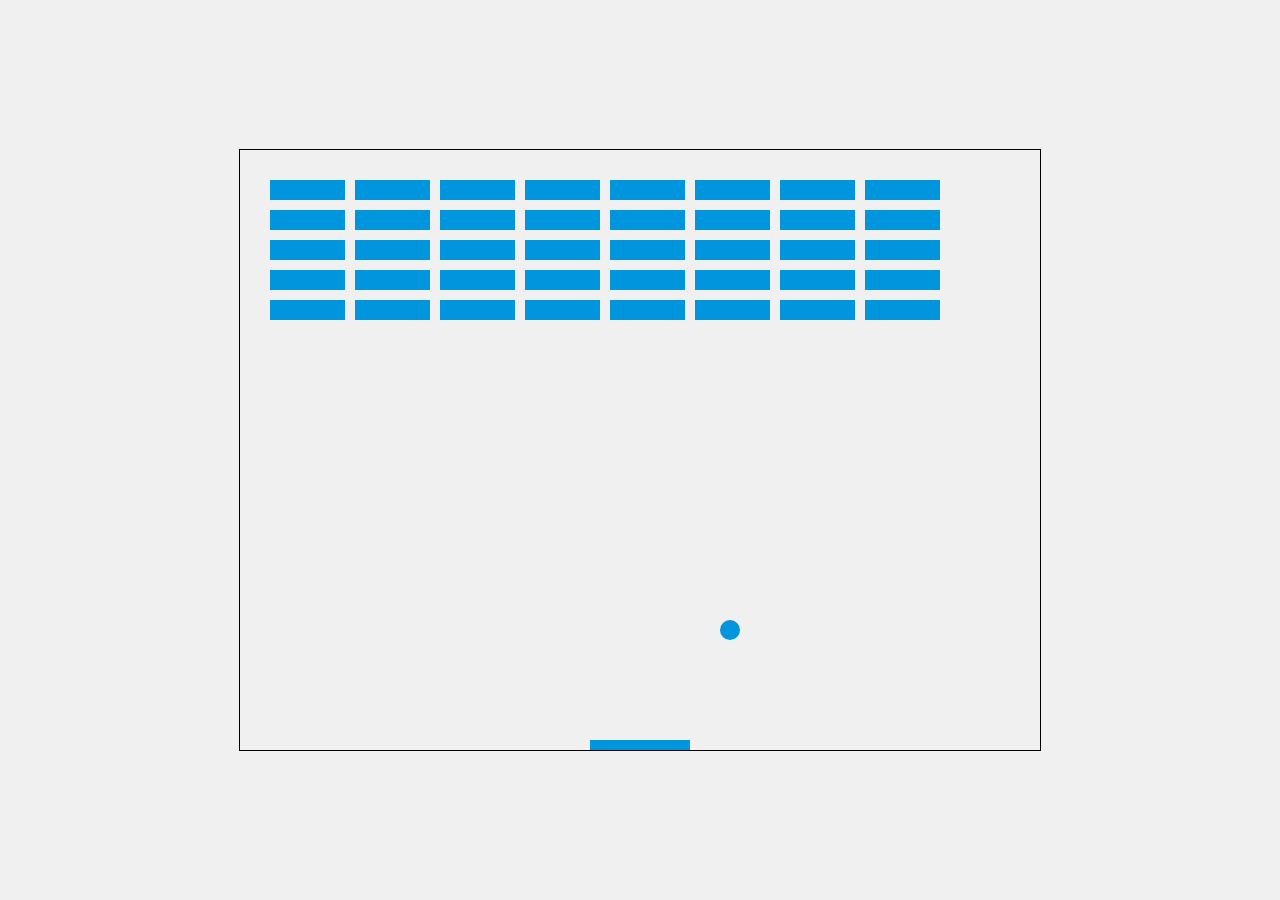
<file: games/cm.html>
<!DOCTYPE html>
<html lang="en">
<head>
    <meta charset="UTF-8">
    <meta name="viewport" content="width=device-width, initial-scale=1.0">
    <title>Brick Breaker</title>
    <style>
        body {
            margin: 0;
            display: flex;
            align-items: center;
            justify-content: center;
            height: 100vh;
            overflow: hidden;
            background-color: #f0f0f0;
        }

        canvas {
            border: 1px solid #000;
        }
    </style>
</head>
<body>
    <canvas id="brickBreakerCanvas" width="800" height="600"></canvas>

    <script>
        const canvas = document.getElementById('brickBreakerCanvas');
        const ctx = canvas.getContext('2d');

        const paddleWidth = 100;
        const paddleHeight = 10;
        const ballRadius = 10;

        let paddleX = (canvas.width - paddleWidth) / 2;

        const brickRowCount = 5;
        const brickColumnCount = 8;
        const brickWidth = 75;
        const brickHeight = 20;
        const brickPadding = 10;
        const brickOffsetTop = 30;
        const brickOffsetLeft = 30;

        let bricks = [];
        for (let c = 0; c < brickColumnCount; c++) {
            bricks[c] = [];
            for (let r = 0; r < brickRowCount; r++) {
                bricks[c][r] = { x: 0, y: 0, status: 1 };
            }
        }

        let ballX = canvas.width / 2;
        let ballY = canvas.height - 30;
        let ballSpeedX = 2;
        let ballSpeedY = -2;

        function drawPaddle() {
            ctx.beginPath();
            ctx.rect(paddleX, canvas.height - paddleHeight, paddleWidth, paddleHeight);
            ctx.fillStyle = '#0095DD';
            ctx.fill();
            ctx.closePath();
        }

        function drawBall() {
            ctx.beginPath();
            ctx.arc(ballX, ballY, ballRadius, 0, Math.PI * 2);
            ctx.fillStyle = '#0095DD';
            ctx.fill();
            ctx.closePath();
        }

        function drawBricks() {
            for (let c = 0; c < brickColumnCount; c++) {
                for (let r = 0; r < brickRowCount; r++) {
                    if (bricks[c][r].status === 1) {
                        const brickX = c * (brickWidth + brickPadding) + brickOffsetLeft;
                        const brickY = r * (brickHeight + brickPadding) + brickOffsetTop;
                        bricks[c][r].x = brickX;
                        bricks[c][r].y = brickY;
                        ctx.beginPath();
                        ctx.rect(brickX, brickY, brickWidth, brickHeight);
                        ctx.fillStyle = '#0095DD';
                        ctx.fill();
                        ctx.closePath();
                    }
                }
            }
        }

        function draw() {
            ctx.clearRect(0, 0, canvas.width, canvas.height);
            drawBricks();
            drawBall();
            drawPaddle();

            // Ball movement
            ballX += ballSpeedX;
            ballY += ballSpeedY;

            // Ball collision with walls
            if (ballX + ballRadius > canvas.width || ballX - ballRadius < 0) {
                ballSpeedX = -ballSpeedX;
            }
            if (ballY - ballRadius < 0) {
                ballSpeedY = -ballSpeedY;
            }

            // Ball collision with paddle
            if (
                ballY + ballRadius > canvas.height - paddleHeight &&
                ballX > paddleX &&
                ballX < paddleX + paddleWidth
            ) {
                ballSpeedY = -ballSpeedY;
            }

            // Ball collision with bricks
            for (let c = 0; c < brickColumnCount; c++) {
                for (let r = 0; r < brickRowCount; r++) {
                    const b = bricks[c][r];
                    if (b.status === 1) {
                        if (
                            ballX > b.x &&
                            ballX < b.x + brickWidth &&
                            ballY > b.y &&
                            ballY < b.y + brickHeight
                        ) {
                            ballSpeedY = -ballSpeedY;
                            b.status = 0; // Mark the brick as broken
                        }
                    }
                }
            }

            // Paddle movement
            if (paddleX < 0) {
                paddleX = 0;
            }
            if (paddleX > canvas.width - paddleWidth) {
                paddleX = canvas.width - paddleWidth;
            }

            // Game over
            if (ballY + ballRadius > canvas.height) {
                document.location.reload();
            }

            requestAnimationFrame(draw);
        }

        function touchMoveHandler(e) {
    const touch = e.touches[0];
    const relativeX = touch.clientX - canvas.offsetLeft;

    if (relativeX > 0 && relativeX < canvas.width) {
        paddleX = relativeX - paddleWidth / 2;
    }

    e.preventDefault(); // Prevent default touch behavior (scrolling, zooming)
}

canvas.addEventListener('touchmove', touchMoveHandler, false);


        document.addEventListener('touchmove', touchMoveHandler, false);

        draw(); // Start the game loop
    </script>
</body>
</html>
</file>
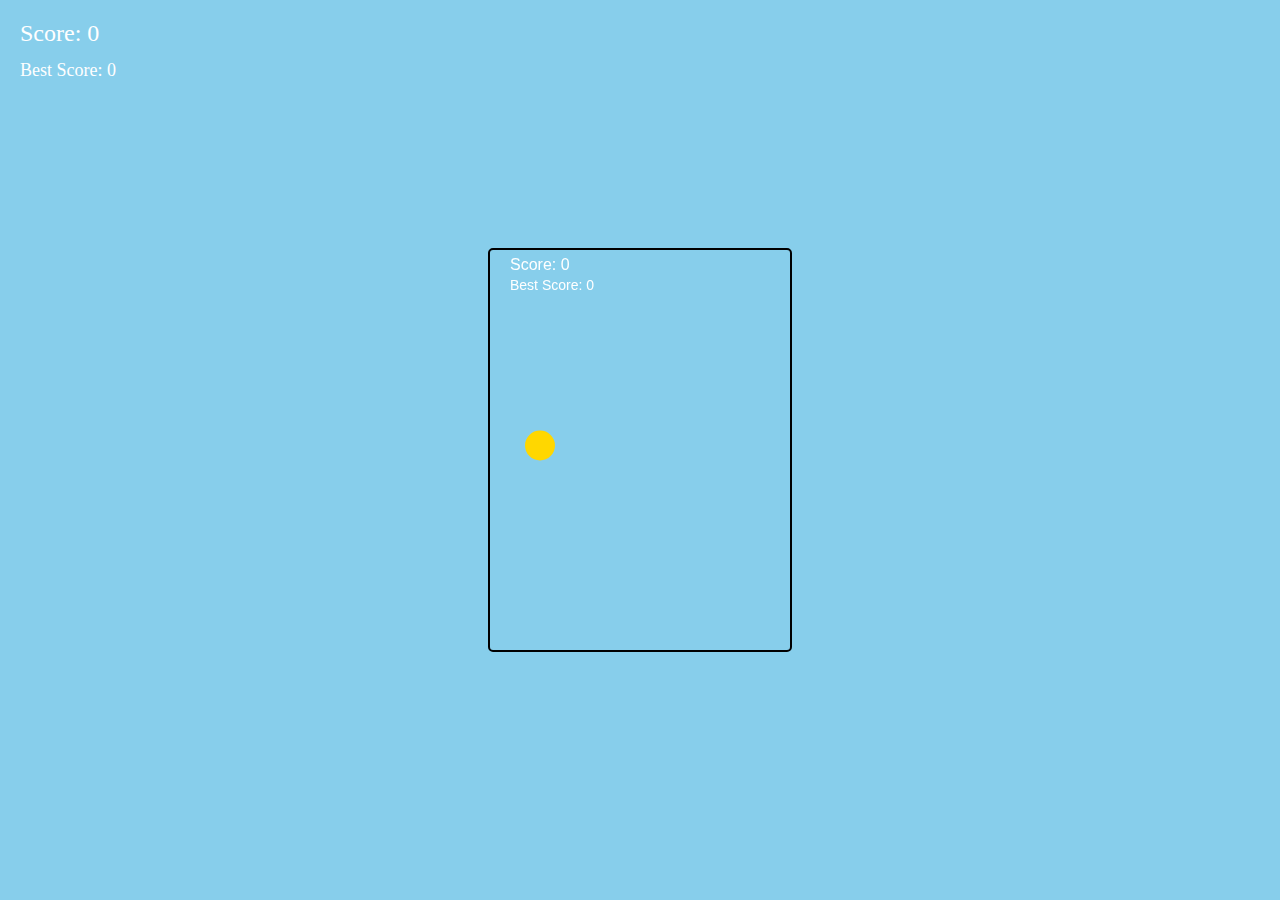
<file: games/flappyBird.html>
<!DOCTYPE html>
<html lang="en">
<head>
    <meta charset="UTF-8">
    <meta name="viewport" content="width=device-width, initial-scale=1.0">
    <title>Flappy Bird Game</title>
    <style>
        body {
            margin: 0;
            padding: 0;
            overflow: hidden;
            background-color: #87CEEB;
            display: flex;
            align-items: center;
            justify-content: center;
            height: 100vh;
        }

        canvas {
            display: block;
            margin: auto;
            border: 2px solid #000;
            border-radius: 5px;
        }

        #score {
            position: absolute;
            top: 20px;
            left: 20px;
            font-size: 24px;
            color: #fff;
        }

        #bestScore {
            position: absolute;
            top: 60px;
            left: 20px;
            font-size: 18px;
            color: #fff;
        }

        #startButton {
            position: absolute;
            top: 50%;
            left: 50%;
            transform: translate(-50%, -50%);
            font-size: 24px;
            padding: 10px 20px;
            cursor: pointer;
            background-color: #4CAF50;
            color: white;
            border: none;
            border-radius: 5px;
        }
    </style>
</head>
<body>

<canvas id="flappyBirdCanvas" width="300" height="400"></canvas>
<div id="score">Score: 0</div>
<div id="bestScore">Best Score: 0</div>
<button id="startButton" onclick="startGame()">Start</button>

<script>
    const canvas = document.getElementById("flappyBirdCanvas");
    const ctx = canvas.getContext("2d");

    let bird = { x: 50, y: canvas.height / 2 - 15, radius: 15, velocity: 0, gravity: 0.5 };
    let pipes = [];
    let score = 0;
    let bestScore = 0;
    let gameInterval;

    function drawBird() {
        ctx.beginPath();
        ctx.arc(bird.x, bird.y, bird.radius, 0, Math.PI * 2);
        ctx.fillStyle = "#FFD700";
        ctx.fill();
        ctx.closePath();
    }

    function drawPipe(pipe) {
        ctx.beginPath();
        ctx.rect(pipe.x, pipe.y, pipe.width, pipe.height);
        ctx.fillStyle = "#008000";
        ctx.fill();
        ctx.closePath();
    }

    function draw() {
        ctx.clearRect(0, 0, canvas.width, canvas.height);

        
        drawBird();

       
        for (let i = 0; i < pipes.length; i++) {
            drawPipe(pipes[i]);
        }

        ctx.font = "16px Arial";
        ctx.fillStyle = "#fff";
        ctx.fillText("Score: " + score, 20, 20);

        
        ctx.font = "14px Arial";
        ctx.fillText("Best Score: " + bestScore, 20, 40);

     
        bird.velocity += bird.gravity;
        bird.y += bird.velocity;

       
        if (Math.random() < 0.02) {
            pipes.push({ x: canvas.width, y: Math.random() * (canvas.height - 100) + 50, width: 50, height: Math.random() * 150 + 50 });
        }

        for (let i = pipes.length - 1; i >= 0; i--) {
            pipes[i].x -= 5;

            
            if (
                bird.x < pipes[i].x + pipes[i].width &&
                bird.x + bird.radius > pipes[i].x &&
                bird.y < pipes[i].y + pipes[i].height &&
                bird.y + bird.radius > pipes[i].y
            ) {
                endGame();
            }

            
            if (pipes[i].x + pipes[i].width < 0) {
                pipes.splice(i, 1);
                score++;
            }
        }

        
        if (bird.y + bird.radius > canvas.height || bird.y - bird.radius < 0) {
            endGame();
        }

        requestAnimationFrame(draw);
    }

    function jump() {
        bird.velocity = -10;
    }

    function startGame() {
        document.getElementById("startButton").style.display = "none";
        bird = { x: 50, y: canvas.height / 2 - 15, radius: 15, velocity: 0, gravity: 0.5 };
        pipes = [];
        score = 0;

        
        document.removeEventListener("touchstart", jump);

        document.addEventListener("touchstart", jump);

        gameInterval = setInterval(draw, 20);
    }

    function endGame() {
        clearInterval(gameInterval);
        document.getElementById("startButton").style.display = "block";
        alert("Game Over! Your score: " + score);

        
        bestScore = Math.max(bestScore, score);
        document.getElementById("bestScore").textContent = "Best Score: " + bestScore;

        
        startGame();
    }

    
    startGame();
</script>

</body>
</html>
</file>
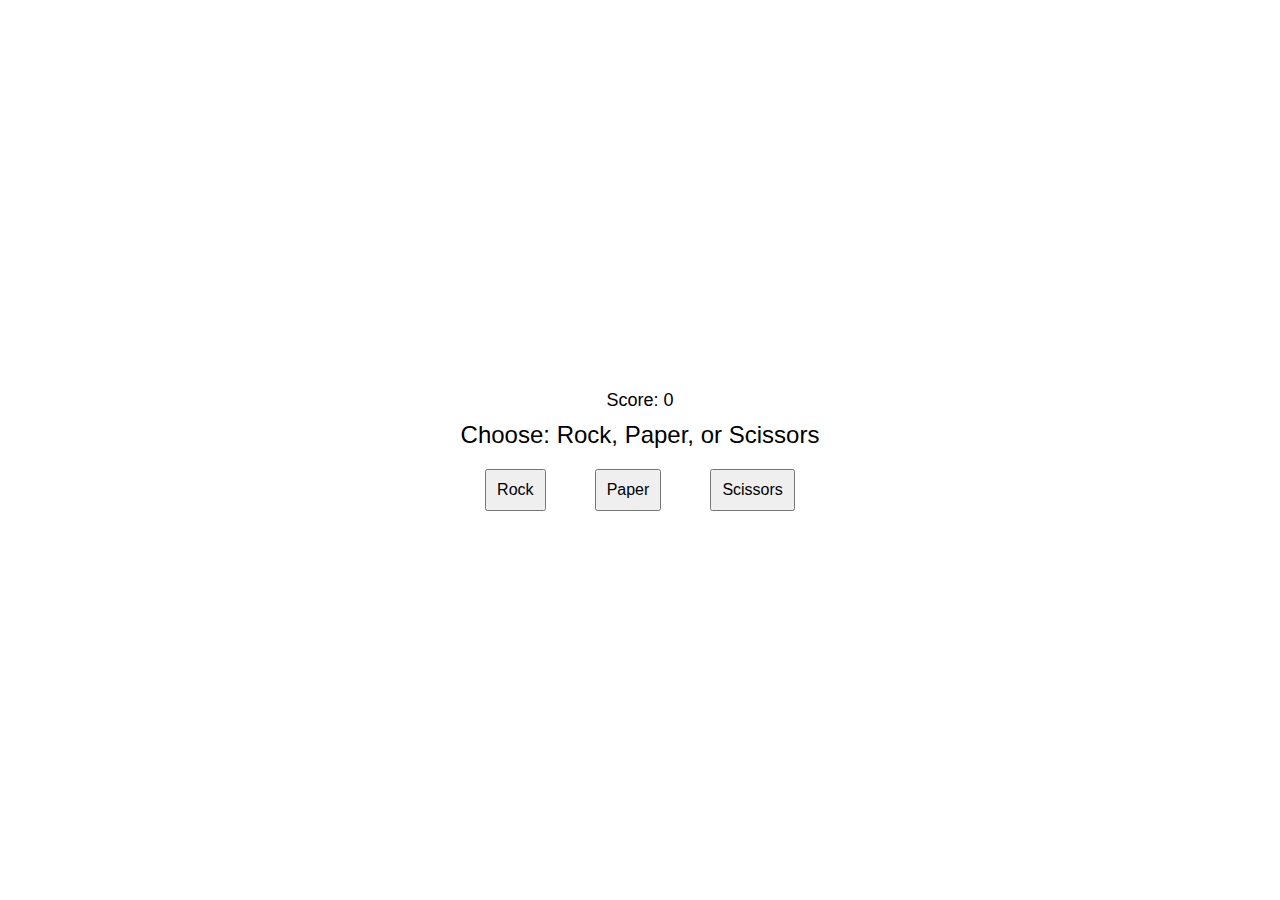
<file: games/rps.html>
<!DOCTYPE html>
<html lang="en">
<head>
    <meta charset="UTF-8">
    <meta name="viewport" content="width=device-width, initial-scale=1.0">
    <title>Rock, Paper, Scissors</title>
    <style>
        body {
            display: flex;
            align-items: center;
            justify-content: center;
            height: 100vh;
            margin: 0;
            font-family: Arial, sans-serif;
        }

        #game-container {
            text-align: center;
        }

        #result {
            font-size: 24px;
            margin-bottom: 20px;
        }

        #score {
            font-size: 18px;
            margin-bottom: 10px;
        }

        #choices {
            display: flex;
            justify-content: space-around;
            margin-top: 20px;
        }

        .choice-button {
            padding: 10px;
            font-size: 16px;
            cursor: pointer;
        }
    </style>
</head>
<body>
    <div id="game-container">
        <div id="score">Score: 0</div>
        <div id="result">Choose: Rock, Paper, or Scissors</div>
        <div id="choices">
            <button class="choice-button" onclick="playerChoice('rock')">Rock</button>
            <button class="choice-button" onclick="playerChoice('paper')">Paper</button>
            <button class="choice-button" onclick="playerChoice('scissors')">Scissors</button>
        </div>
    </div>

    <script>
        let score = 0;

        function playerChoice(choice) {
            const choices = ['rock', 'paper', 'scissors'];
            const computerChoice = choices[Math.floor(Math.random() * choices.length)];

            const result = determineWinner(choice, computerChoice);
            updateScore(result);
            displayResult(choice, computerChoice, result);
        }

        function determineWinner(player, computer) {
            if (player === computer) {
                return 'It\'s a tie!';
            } else if (
                (player === 'rock' && computer === 'scissors') ||
                (player === 'paper' && computer === 'rock') ||
                (player === 'scissors' && computer === 'paper')
            ) {
                return 'You win!';
            } else {
                return 'You lose!';
            }
        }

        function updateScore(result) {
            if (result === 'You win!') {
                score++;
            } else if (result === 'You lose!') {
                score--;
            }
            const scoreElement = document.getElementById('score');
            scoreElement.textContent = `Score: ${score}`;
        }

        function displayResult(player, computer, result) {
            const resultElement = document.getElementById('result');
            resultElement.innerHTML = `You chose ${player}. Computer chose ${computer}. Result: ${result}`;
        }
    </script>
</body>
</html>
</file>
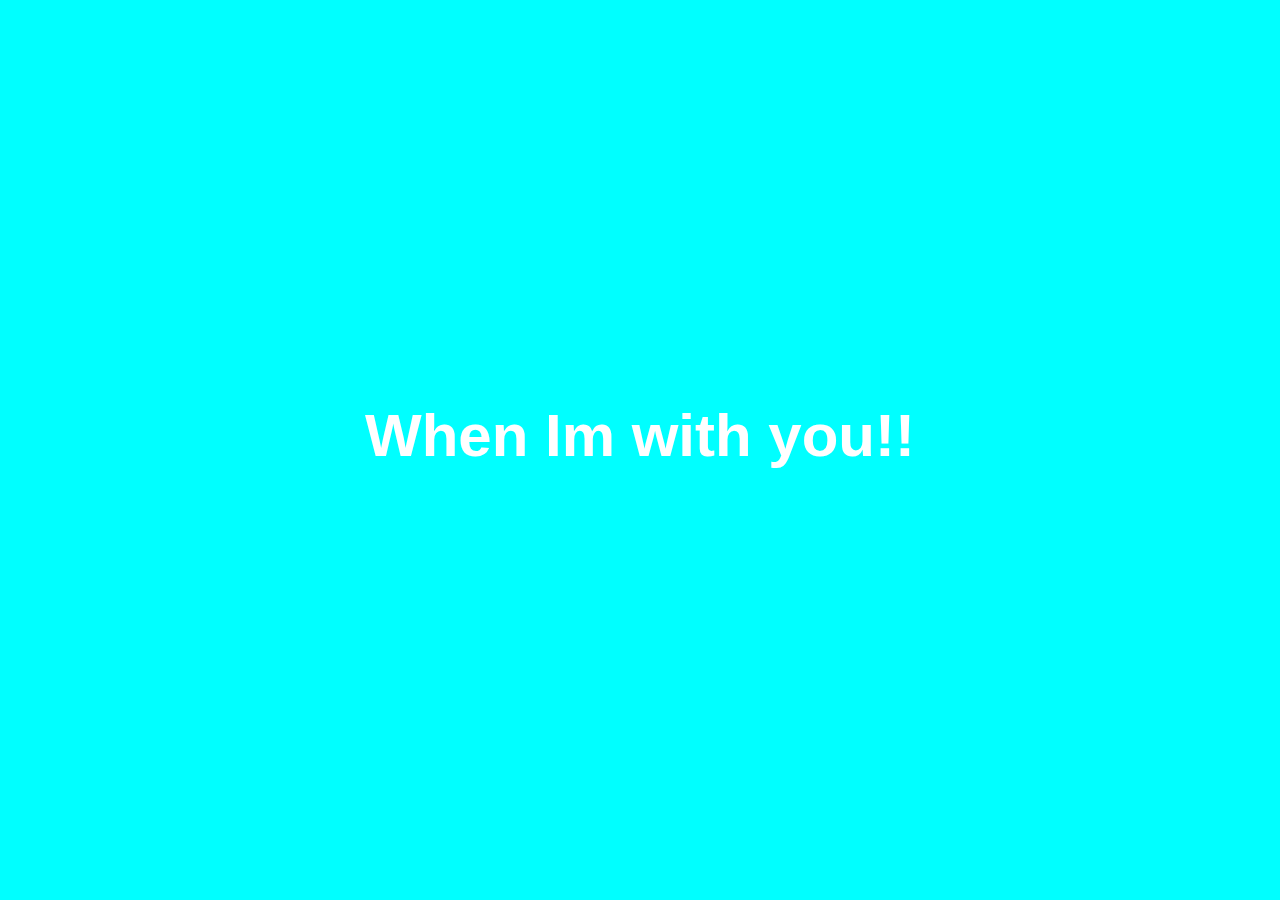
<file: Lyrics/lyrics.html>
<!DOCTYPE html>
<html lang="en">
<head>
    <meta charset="UTF-8">
    <meta name="viewport" content="width=device-width, initial-scale=1.0">
    <link rel="stylesheet" href="lyrics.css">
    <title>my crush</title>
</head>
<body>
    
    <div class="text" style="top: -50px;">
        <h1 id="lyrics"></h1>
    </div>
    
    
    <script src="lyrics.js" defer></script>
</body>
</html>
</file>
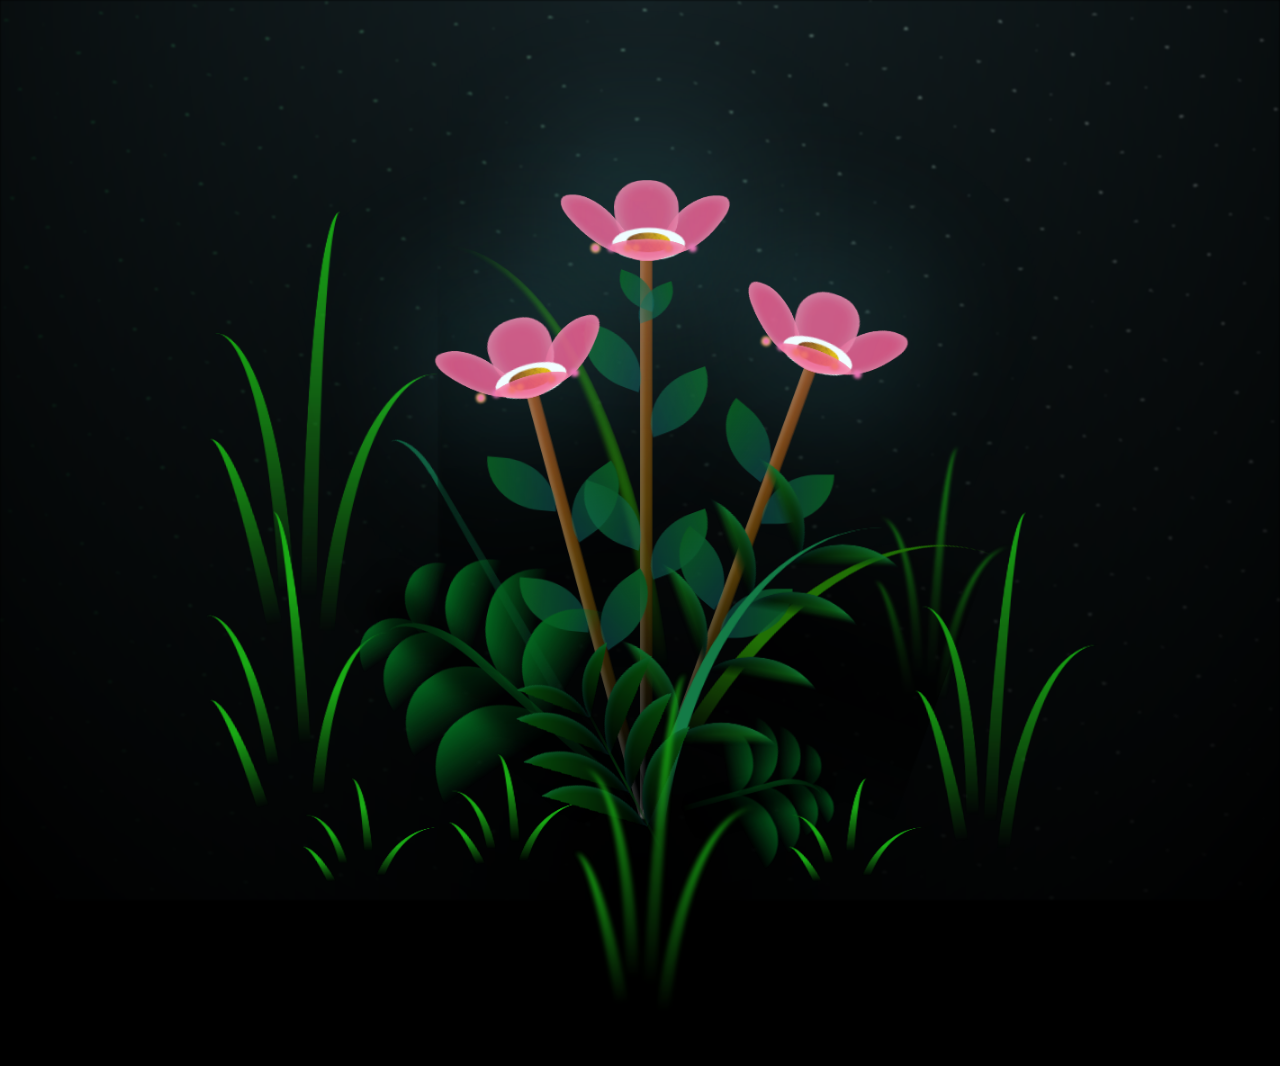
<file: testing/testing.html>
<!DOCTYPE html>
<html lang="en">
<head>
    <meta charset="UTF-8">
    <meta http-equiv="X-UA-Compatible" content="IE=edge">
    <meta name="viewport" content="width=device-width, initial-scale=1.0">
    <link rel="stylesheet" href="testing.css">
    <link rel="icon" href="img/flowers.png" type="image/x-icon">
    <title>flowers</title>
</head>
<body class="container">
    <div class="night"></div>
    <div class="flowers">
      <div class="flower flower--1">
        <div class="flower__leafs flower__leafs--1">
          <div class="flower__leaf flower__leaf--1"></div>
          <div class="flower__leaf flower__leaf--2"></div>
          <div class="flower__leaf flower__leaf--3"></div>
          <div class="flower__leaf flower__leaf--4"></div>
          <div class="flower__white-circle"></div>
  
          <div class="flower__light flower__light--1"></div>
          <div class="flower__light flower__light--2"></div>
          <div class="flower__light flower__light--3"></div>
          <div class="flower__light flower__light--4"></div>
          <div class="flower__light flower__light--5"></div>
          <div class="flower__light flower__light--6"></div>
          <div class="flower__light flower__light--7"></div>
          <div class="flower__light flower__light--8"></div>
  
        </div>
        <div class="flower__line">
          <div class="flower__line__leaf flower__line__leaf--1"></div>
          <div class="flower__line__leaf flower__line__leaf--2"></div>
          <div class="flower__line__leaf flower__line__leaf--3"></div>
          <div class="flower__line__leaf flower__line__leaf--4"></div>
          <div class="flower__line__leaf flower__line__leaf--5"></div>
          <div class="flower__line__leaf flower__line__leaf--6"></div>
        </div>
      </div>
  
      <div class="flower flower--2">
        <div class="flower__leafs flower__leafs--2">
          <div class="flower__leaf flower__leaf--1"></div>
          <div class="flower__leaf flower__leaf--2"></div>
          <div class="flower__leaf flower__leaf--3"></div>
          <div class="flower__leaf flower__leaf--4"></div>
          <div class="flower__white-circle"></div>
  
          <div class="flower__light flower__light--1"></div>
          <div class="flower__light flower__light--2"></div>
          <div class="flower__light flower__light--3"></div>
          <div class="flower__light flower__light--4"></div>
          <div class="flower__light flower__light--5"></div>
          <div class="flower__light flower__light--6"></div>
          <div class="flower__light flower__light--7"></div>
          <div class="flower__light flower__light--8"></div>
  
        </div>
        <div class="flower__line">
          <div class="flower__line__leaf flower__line__leaf--1"></div>
          <div class="flower__line__leaf flower__line__leaf--2"></div>
          <div class="flower__line__leaf flower__line__leaf--3"></div>
          <div class="flower__line__leaf flower__line__leaf--4"></div>
        </div>
      </div>
  
      <div class="flower flower--3">
        <div class="flower__leafs flower__leafs--3">
          <div class="flower__leaf flower__leaf--1"></div>
          <div class="flower__leaf flower__leaf--2"></div>
          <div class="flower__leaf flower__leaf--3"></div>
          <div class="flower__leaf flower__leaf--4"></div>
          <div class="flower__white-circle"></div>
  
          <div class="flower__light flower__light--1"></div>
          <div class="flower__light flower__light--2"></div>
          <div class="flower__light flower__light--3"></div>
          <div class="flower__light flower__light--4"></div>
          <div class="flower__light flower__light--5"></div>
          <div class="flower__light flower__light--6"></div>
          <div class="flower__light flower__light--7"></div>
          <div class="flower__light flower__light--8"></div>
  
        </div>
        <div class="flower__line">
          <div class="flower__line__leaf flower__line__leaf--1"></div>
          <div class="flower__line__leaf flower__line__leaf--2"></div>
          <div class="flower__line__leaf flower__line__leaf--3"></div>
          <div class="flower__line__leaf flower__line__leaf--4"></div>
        </div>
      </div>
  
      <div class="grow-ans" style="--d:1.2s">
        <div class="flower__g-long">
          <div class="flower__g-long__top"></div>
          <div class="flower__g-long__bottom"></div>
        </div>
      </div>
  
      <div class="growing-grass">
        <div class="flower__grass flower__grass--1">
          <div class="flower__grass--top"></div>
          <div class="flower__grass--bottom"></div>
          <div class="flower__grass__leaf flower__grass__leaf--1"></div>
          <div class="flower__grass__leaf flower__grass__leaf--2"></div>
          <div class="flower__grass__leaf flower__grass__leaf--3"></div>
          <div class="flower__grass__leaf flower__grass__leaf--4"></div>
          <div class="flower__grass__leaf flower__grass__leaf--5"></div>
          <div class="flower__grass__leaf flower__grass__leaf--6"></div>
          <div class="flower__grass__leaf flower__grass__leaf--7"></div>
          <div class="flower__grass__leaf flower__grass__leaf--8"></div>
          <div class="flower__grass__overlay"></div>
        </div>
      </div>
  
      <div class="growing-grass">
        <div class="flower__grass flower__grass--2">
          <div class="flower__grass--top"></div>
          <div class="flower__grass--bottom"></div>
          <div class="flower__grass__leaf flower__grass__leaf--1"></div>
          <div class="flower__grass__leaf flower__grass__leaf--2"></div>
          <div class="flower__grass__leaf flower__grass__leaf--3"></div>
          <div class="flower__grass__leaf flower__grass__leaf--4"></div>
          <div class="flower__grass__leaf flower__grass__leaf--5"></div>
          <div class="flower__grass__leaf flower__grass__leaf--6"></div>
          <div class="flower__grass__leaf flower__grass__leaf--7"></div>
          <div class="flower__grass__leaf flower__grass__leaf--8"></div>
          <div class="flower__grass__overlay"></div>
        </div>
      </div>
  
      <div class="grow-ans" style="--d:2.4s">
        <div class="flower__g-right flower__g-right--1">
          <div class="leaf"></div>
        </div>
      </div>
  
      <div class="grow-ans" style="--d:2.8s">
        <div class="flower__g-right flower__g-right--2">
          <div class="leaf"></div>
        </div>
      </div>
  
      <div class="grow-ans" style="--d:2.8s">
        <div class="flower__g-front">
          <div class="flower__g-front__leaf-wrapper flower__g-front__leaf-wrapper--1">
            <div class="flower__g-front__leaf"></div>
          </div>
          <div class="flower__g-front__leaf-wrapper flower__g-front__leaf-wrapper--2">
            <div class="flower__g-front__leaf"></div>
          </div>
          <div class="flower__g-front__leaf-wrapper flower__g-front__leaf-wrapper--3">
            <div class="flower__g-front__leaf"></div>
          </div>
          <div class="flower__g-front__leaf-wrapper flower__g-front__leaf-wrapper--4">
            <div class="flower__g-front__leaf"></div>
          </div>
          <div class="flower__g-front__leaf-wrapper flower__g-front__leaf-wrapper--5">
            <div class="flower__g-front__leaf"></div>
          </div>
          <div class="flower__g-front__leaf-wrapper flower__g-front__leaf-wrapper--6">
            <div class="flower__g-front__leaf"></div>
          </div>
          <div class="flower__g-front__leaf-wrapper flower__g-front__leaf-wrapper--7">
            <div class="flower__g-front__leaf"></div>
          </div>
          <div class="flower__g-front__leaf-wrapper flower__g-front__leaf-wrapper--8">
            <div class="flower__g-front__leaf"></div>
          </div>
          <div class="flower__g-front__line"></div>
        </div>
      </div>
  
      <div class="grow-ans" style="--d:3.2s">
        <div class="flower__g-fr">
          <div class="leaf"></div>
          <div class="flower__g-fr__leaf flower__g-fr__leaf--1"></div>
          <div class="flower__g-fr__leaf flower__g-fr__leaf--2"></div>
          <div class="flower__g-fr__leaf flower__g-fr__leaf--3"></div>
          <div class="flower__g-fr__leaf flower__g-fr__leaf--4"></div>
          <div class="flower__g-fr__leaf flower__g-fr__leaf--5"></div>
          <div class="flower__g-fr__leaf flower__g-fr__leaf--6"></div>
          <div class="flower__g-fr__leaf flower__g-fr__leaf--7"></div>
          <div class="flower__g-fr__leaf flower__g-fr__leaf--8"></div>
        </div>
      </div>
  
      <div class="long-g long-g--0">
        <div class="grow-ans" style="--d:3s">
          <div class="leaf leaf--0"></div>
        </div>
        <div class="grow-ans" style="--d:2.2s">
          <div class="leaf leaf--1"></div>
        </div>
        <div class="grow-ans" style="--d:3.4s">
          <div class="leaf leaf--2"></div>
        </div>
        <div class="grow-ans" style="--d:3.6s">
          <div class="leaf leaf--3"></div>
        </div>
      </div>
  
      <div class="long-g long-g--1">
        <div class="grow-ans" style="--d:3.6s">
          <div class="leaf leaf--0"></div>
        </div>
        <div class="grow-ans" style="--d:3.8s">
          <div class="leaf leaf--1"></div>
        </div>
        <div class="grow-ans" style="--d:4s">
          <div class="leaf leaf--2"></div>
        </div>
        <div class="grow-ans" style="--d:4.2s">
          <div class="leaf leaf--3"></div>
        </div>
      </div>
  
      <div class="long-g long-g--2">
        <div class="grow-ans" style="--d:4s">
          <div class="leaf leaf--0"></div>
        </div>
        <div class="grow-ans" style="--d:4.2s">
          <div class="leaf leaf--1"></div>
        </div>
        <div class="grow-ans" style="--d:4.4s">
          <div class="leaf leaf--2"></div>
        </div>
        <div class="grow-ans" style="--d:4.6s">
          <div class="leaf leaf--3"></div>
        </div>
      </div>
  
      <div class="long-g long-g--3">
        <div class="grow-ans" style="--d:4s">
          <div class="leaf leaf--0"></div>
        </div>
        <div class="grow-ans" style="--d:4.2s">
          <div class="leaf leaf--1"></div>
        </div>
        <div class="grow-ans" style="--d:3s">
          <div class="leaf leaf--2"></div>
        </div>
        <div class="grow-ans" style="--d:3.6s">
          <div class="leaf leaf--3"></div>
        </div>
      </div>
  
      <div class="long-g long-g--4">
        <div class="grow-ans" style="--d:4s">
          <div class="leaf leaf--0"></div>
        </div>
        <div class="grow-ans" style="--d:4.2s">
          <div class="leaf leaf--1"></div>
        </div>
        <div class="grow-ans" style="--d:3s">
          <div class="leaf leaf--2"></div>
        </div>
        <div class="grow-ans" style="--d:3.6s">
          <div class="leaf leaf--3"></div>
        </div>
      </div>
  
      <div class="long-g long-g--5">
        <div class="grow-ans" style="--d:4s">
          <div class="leaf leaf--0"></div>
        </div>
        <div class="grow-ans" style="--d:4.2s">
          <div class="leaf leaf--1"></div>
        </div>
        <div class="grow-ans" style="--d:3s">
          <div class="leaf leaf--2"></div>
        </div>
        <div class="grow-ans" style="--d:3.6s">
          <div class="leaf leaf--3"></div>
        </div>
      </div>
  
      <div class="long-g long-g--6">
        <div class="grow-ans" style="--d:4.2s">
          <div class="leaf leaf--0"></div>
        </div>
        <div class="grow-ans" style="--d:4.4s">
          <div class="leaf leaf--1"></div>
        </div>
        <div class="grow-ans" style="--d:4.6s">
          <div class="leaf leaf--2"></div>
        </div>
        <div class="grow-ans" style="--d:4.8s">
          <div class="leaf leaf--3"></div>
        </div>
      </div>
  
      <div class="long-g long-g--7">
        <div class="grow-ans" style="--d:3s">
          <div class="leaf leaf--0"></div>
        </div>
        <div class="grow-ans" style="--d:3.2s">
          <div class="leaf leaf--1"></div>
        </div>
        <div class="grow-ans" style="--d:3.5s">
          <div class="leaf leaf--2"></div>
        </div>
        <div class="grow-ans" style="--d:3.6s">
          <div class="leaf leaf--3"></div>
        </div>
      </div>
    </div>
    
    <script src="testing.js"></script>
  </body>
</html>
</file>
<file: Lyrics/lyrics.css>
@import url('https://fonts.googleapis.com/css2?family=Righteous');

body {
    background-color: aqua;
    background-size: cover;
    margin: 0;
    padding: 0;
    height: 100vh;
    overflow: hidden;
    display: flex; 
    justify-content: center; 
    align-items: center; 
    position: relative;
    font-family: 'Poppins', sans-serif;
}

.text h1 {
    margin: -10%;
    font-size: clamp(40px, 60vw, 60px);
    text-align: center;
    padding: 10px 20px;
    font-weight: bold;
    color: white;
    
}
</file>
<file: testing/testing.css>
*,
*::after,
*::before {
  padding: 0;
  margin: 0;
  box-sizing: border-box;
}

:root {
  --dark-color: #000;
}

body {
  display: flex;
  align-items: flex-end;
  justify-content: center;
  min-height: 100vh;
  background-color: var(--dark-color);
  overflow: hidden;
  perspective: 1000px;
}

.night {
  position: fixed;
  left: 50%;
  top: 0;
  transform: translateX(-50%);
  width: 100%;
  height: 100%;
  filter: blur(0.1vmin);
  background-image: radial-gradient(ellipse at top, transparent 0%, var(--dark-color)), radial-gradient(ellipse at bottom, var(--dark-color), rgba(145, 233, 255, 0.2)), repeating-linear-gradient(220deg, rgb(0, 0, 0) 0px, rgb(0, 0, 0) 19px, transparent 19px, transparent 22px), repeating-linear-gradient(189deg, rgb(0, 0, 0) 0px, rgb(0, 0, 0) 19px, transparent 19px, transparent 22px), repeating-linear-gradient(148deg, rgb(0, 0, 0) 0px, rgb(0, 0, 0) 19px, transparent 19px, transparent 22px), linear-gradient(90deg, rgb(7, 107, 42), rgb(240, 240, 240));
}

.flowers {
  position: relative;
  transform: scale(0.9);
}

.flower {
  position: absolute;
  bottom: 10vmin;
  transform-origin: bottom center;
  z-index: 10;
  --fl-speed: 0.3s;
}
.flower--1 {
  -webkit-animation: moving-flower-1 4s linear infinite;
          animation: moving-flower-1 4s linear infinite;
}
.flower--1 .flower__line {
  height: 70vmin;
  -webkit-animation-delay: 0.3s;
          animation-delay: 0.3s;
}
.flower--1 .flower__line__leaf--1 {
  -webkit-animation: blooming-leaf-right var(--fl-speed) 1.6s backwards;
          animation: blooming-leaf-right var(--fl-speed) 1.6s backwards;
}
.flower--1 .flower__line__leaf--2 {
  -webkit-animation: blooming-leaf-right var(--fl-speed) 1.4s backwards;
          animation: blooming-leaf-right var(--fl-speed) 1.4s backwards;
}
.flower--1 .flower__line__leaf--3 {
  -webkit-animation: blooming-leaf-left var(--fl-speed) 1.2s backwards;
          animation: blooming-leaf-left var(--fl-speed) 1.2s backwards;
}
.flower--1 .flower__line__leaf--4 {
  -webkit-animation: blooming-leaf-left var(--fl-speed) 1s backwards;
          animation: blooming-leaf-left var(--fl-speed) 1s backwards;
}
.flower--1 .flower__line__leaf--5 {
  -webkit-animation: blooming-leaf-right var(--fl-speed) 1.8s backwards;
          animation: blooming-leaf-right var(--fl-speed) 1.8s backwards;
}
.flower--1 .flower__line__leaf--6 {
  -webkit-animation: blooming-leaf-left var(--fl-speed) 2s backwards;
          animation: blooming-leaf-left var(--fl-speed) 2s backwards;
}
.flower--2 {
  left: 50%;
  transform: rotate(20deg);
  -webkit-animation: moving-flower-2 4s linear infinite;
          animation: moving-flower-2 4s linear infinite;
}
.flower--2 .flower__line {
  height: 60vmin;
  -webkit-animation-delay: 0.6s;
          animation-delay: 0.6s;
}
.flower--2 .flower__line__leaf--1 {
  -webkit-animation: blooming-leaf-right var(--fl-speed) 1.9s backwards;
          animation: blooming-leaf-right var(--fl-speed) 1.9s backwards;
}
.flower--2 .flower__line__leaf--2 {
  -webkit-animation: blooming-leaf-right var(--fl-speed) 1.7s backwards;
          animation: blooming-leaf-right var(--fl-speed) 1.7s backwards;
}
.flower--2 .flower__line__leaf--3 {
  -webkit-animation: blooming-leaf-left var(--fl-speed) 1.5s backwards;
          animation: blooming-leaf-left var(--fl-speed) 1.5s backwards;
}
.flower--2 .flower__line__leaf--4 {
  -webkit-animation: blooming-leaf-left var(--fl-speed) 1.3s backwards;
          animation: blooming-leaf-left var(--fl-speed) 1.3s backwards;
}
.flower--3 {
  left: 50%;
  transform: rotate(-15deg);
  -webkit-animation: moving-flower-3 4s linear infinite;
          animation: moving-flower-3 4s linear infinite;
}
.flower--3 .flower__line {
  -webkit-animation-delay: 0.9s;
          animation-delay: 0.9s;
}
.flower--3 .flower__line__leaf--1 {
  -webkit-animation: blooming-leaf-right var(--fl-speed) 2.5s backwards;
          animation: blooming-leaf-right var(--fl-speed) 2.5s backwards;
}
.flower--3 .flower__line__leaf--2 {
  -webkit-animation: blooming-leaf-right var(--fl-speed) 2.3s backwards;
          animation: blooming-leaf-right var(--fl-speed) 2.3s backwards;
}
.flower--3 .flower__line__leaf--3 {
  -webkit-animation: blooming-leaf-left var(--fl-speed) 2.1s backwards;
          animation: blooming-leaf-left var(--fl-speed) 2.1s backwards;
}
.flower--3 .flower__line__leaf--4 {
  -webkit-animation: blooming-leaf-left var(--fl-speed) 1.9s backwards;
          animation: blooming-leaf-left var(--fl-speed) 1.9s backwards;
}
.flower__leafs {
  position: relative;
  -webkit-animation: blooming-flower 2s backwards;
          animation: blooming-flower 2s backwards;
}
.flower__leafs--1 {
  -webkit-animation-delay: 1.1s;
          animation-delay: 1.1s;
}
.flower__leafs--2 {
  -webkit-animation-delay: 1.4s;
          animation-delay: 1.4s;
}
.flower__leafs--3 {
  -webkit-animation-delay: 1.7s;
          animation-delay: 1.7s;
}
.flower__leafs::after {
  content: "";
  position: absolute;
  left: 0;
  top: 0;
  transform: translate(-50%, -100%);
  width: 8vmin;
  height: 8vmin;
  background-color: #6bf0ff;
  filter: blur(10vmin);
}
.flower__leaf {
  position: absolute;
  bottom: 0;
  left: 50%;
  width: 8vmin;
  height: 11vmin;
  border-radius: 51% 49% 47% 53%/44% 45% 55% 69%;
  background-color: #f672b0;
  background-image: linear-gradient(to top, #ee5286, #ee5286);
  transform-origin: bottom center;
  opacity: 0.9;
  box-shadow: inset 0 0 2vmin rgba(255, 255, 255, 0.5);
}
.flower__leaf--1 {
  transform: translate(-10%, 1%) rotateY(40deg) rotateX(-50deg);
}
.flower__leaf--2 {
  transform: translate(-50%, -4%) rotateX(40deg);
}
.flower__leaf--3 {
  transform: translate(-90%, 0%) rotateY(45deg) rotateX(50deg);
}
.flower__leaf--4 {
  width: 8vmin;
  height: 8vmin;
  transform-origin: bottom left;
  border-radius: 4vmin 10vmin 4vmin 4vmin;
  transform: translate(0%, 18%) rotateX(70deg) rotate(-43deg);
  background-image: linear-gradient(to top, #ee5286, #ee5286);
  z-index: 1;
  opacity: 0.8;
}
.flower__white-circle {
  position: absolute;
  left: -3.5vmin;
  top: -3vmin;
  width: 9vmin;
  height: 4vmin;
  border-radius: 50%;
  background-color: #fff;
}
.flower__white-circle::after {
  content: "";
  position: absolute;
  left: 50%;
  top: 45%;
  transform: translate(-50%, -50%);
  width: 60%;
  height: 60%;
  border-radius: inherit;
  background-image: repeating-linear-gradient(135deg, rgba(0, 0, 0, 0.03) 0px, rgba(0, 0, 0, 0.03) 1px, transparent 1px, transparent 12px), repeating-linear-gradient(45deg, rgba(0, 0, 0, 0.03) 0px, rgba(0, 0, 0, 0.03) 1px, transparent 1px, transparent 12px), repeating-linear-gradient(67.5deg, rgba(0, 0, 0, 0.03) 0px, rgba(0, 0, 0, 0.03) 1px, transparent 1px, transparent 12px), repeating-linear-gradient(135deg, rgba(0, 0, 0, 0.03) 0px, rgba(0, 0, 0, 0.03) 1px, transparent 1px, transparent 12px), repeating-linear-gradient(45deg, rgba(0, 0, 0, 0.03) 0px, rgba(0, 0, 0, 0.03) 1px, transparent 1px, transparent 12px), repeating-linear-gradient(112.5deg, rgba(0, 0, 0, 0.03) 0px, rgba(0, 0, 0, 0.03) 1px, transparent 1px, transparent 12px), repeating-linear-gradient(112.5deg, rgba(0, 0, 0, 0.03) 0px, rgba(0, 0, 0, 0.03) 1px, transparent 1px, transparent 12px), repeating-linear-gradient(45deg, rgba(0, 0, 0, 0.03) 0px, rgba(0, 0, 0, 0.03) 1px, transparent 1px, transparent 12px), repeating-linear-gradient(22.5deg, rgba(0, 0, 0, 0.03) 0px, rgba(0, 0, 0, 0.03) 1px, transparent 1px, transparent 12px), repeating-linear-gradient(45deg, rgba(0, 0, 0, 0.03) 0px, rgba(0, 0, 0, 0.03) 1px, transparent 1px, transparent 12px), repeating-linear-gradient(22.5deg, rgba(0, 0, 0, 0.03) 0px, rgba(0, 0, 0, 0.03) 1px, transparent 1px, transparent 12px), repeating-linear-gradient(135deg, rgba(0, 0, 0, 0.03) 0px, rgba(0, 0, 0, 0.03) 1px, transparent 1px, transparent 12px), repeating-linear-gradient(157.5deg, rgba(0, 0, 0, 0.03) 0px, rgba(0, 0, 0, 0.03) 1px, transparent 1px, transparent 12px), repeating-linear-gradient(67.5deg, rgba(0, 0, 0, 0.03) 0px, rgba(0, 0, 0, 0.03) 1px, transparent 1px, transparent 12px), repeating-linear-gradient(67.5deg, rgba(0, 0, 0, 0.03) 0px, rgba(0, 0, 0, 0.03) 1px, transparent 1px, transparent 12px), linear-gradient(90deg, rgb(127, 47, 21), rgb(255, 206, 0));
}
.flower__line {
  height: 55vmin;
  width: 1.5vmin;
  background-image: linear-gradient(to left, rgba(0, 0, 0, 0.2), transparent, rgba(255, 255, 255, 0.2)), linear-gradient(to top, transparent 10%, #583e08, #944415);
  box-shadow: inset 0 0 2px rgba(0, 0, 0, 0.5);
  -webkit-animation: grow-flower-tree 4s backwards;
          animation: grow-flower-tree 4s backwards;
}
.flower__line__leaf {
  --w: 7vmin;
  --h: calc(var(--w) + 2vmin);
  position: absolute;
  top: 20%;
  left: 90%;
  width: var(--w);
  height: var(--h);
  border-top-right-radius: var(--h);
  border-bottom-left-radius: var(--h);
  background-image: linear-gradient(to top, rgba(20, 117, 122, 0.4), #095721);
}
.flower__line__leaf--1 {
  transform: rotate(70deg) rotateY(30deg);
}
.flower__line__leaf--2 {
  top: 45%;
  transform: rotate(70deg) rotateY(30deg);
}
.flower__line__leaf--3, .flower__line__leaf--4, .flower__line__leaf--6 {
  border-top-right-radius: 0;
  border-bottom-left-radius: 0;
  border-top-left-radius: var(--h);
  border-bottom-right-radius: var(--h);
  left: -460%;
  top: 12%;
  transform: rotate(-70deg) rotateY(30deg);
}
.flower__line__leaf--4 {
  top: 40%;
}
.flower__line__leaf--5 {
  top: 0;
  transform-origin: left;
  transform: rotate(70deg) rotateY(30deg) scale(0.6);
}
.flower__line__leaf--6 {
  top: -2%;
  left: -450%;
  transform-origin: right;
  transform: rotate(-70deg) rotateY(30deg) scale(0.6);
}
.flower__light {
  position: absolute;
  bottom: 0vmin;
  width: 1vmin;
  height: 1vmin;
  background-color: rgb(255, 251, 0);
  border-radius: 50%;
  filter: blur(0.2vmin);
  -webkit-animation: light-ans 4s linear infinite backwards;
          animation: light-ans 4s linear infinite backwards;
}
.flower__light:nth-child(odd) {
  background-color: #f76baf;
}
.flower__light--1 {
  left: -2vmin;
  -webkit-animation-delay: 1s;
          animation-delay: 1s;
}
.flower__light--2 {
  left: 3vmin;
  -webkit-animation-delay: 0.5s;
          animation-delay: 0.5s;
}
.flower__light--3 {
  left: -6vmin;
  -webkit-animation-delay: 0.3s;
          animation-delay: 0.3s;
}
.flower__light--4 {
  left: 6vmin;
  -webkit-animation-delay: 0.9s;
          animation-delay: 0.9s;
}
.flower__light--5 {
  left: -1vmin;
  -webkit-animation-delay: 1.5s;
          animation-delay: 1.5s;
}
.flower__light--6 {
  left: -4vmin;
  -webkit-animation-delay: 3s;
          animation-delay: 3s;
}
.flower__light--7 {
  left: 3vmin;
  -webkit-animation-delay: 2s;
          animation-delay: 2s;
}
.flower__light--8 {
  left: -6vmin;
  -webkit-animation-delay: 3.5s;
          animation-delay: 3.5s;
}
.flower__grass {
  --c: #04661f;
  --line-w: 1.5vmin;
  position: absolute;
  bottom: 12vmin;
  left: -7vmin;
  display: flex;
  flex-direction: column;
  align-items: flex-end;
  z-index: 20;
  transform-origin: bottom center;
  transform: rotate(-48deg) rotateY(40deg);
}
.flower__grass--1 {
  -webkit-animation: moving-grass 2s linear infinite;
          animation: moving-grass 2s linear infinite;
}
.flower__grass--2 {
  left: 2vmin;
  bottom: 10vmin;
  transform: scale(0.5) rotate(75deg) rotateX(10deg) rotateY(-200deg);
  opacity: 0.8;
  z-index: 0;
  -webkit-animation: moving-grass--2 1.5s linear infinite;
          animation: moving-grass--2 1.5s linear infinite;
}
.flower__grass--top {
  width: 7vmin;
  height: 10vmin;
  border-top-right-radius: 100%;
  border-right: var(--line-w) solid var(--c);
  transform-origin: bottom center;
  transform: rotate(-2deg);
}
.flower__grass--bottom {
  margin-top: -2px;
  width: var(--line-w);
  height: 25vmin;
  background-image: linear-gradient(to top, transparent, var(--c));
}
.flower__grass__leaf {
  --size: 10vmin;
  position: absolute;
  width: calc(var(--size) * 2.1);
  height: var(--size);
  border-top-left-radius: var(--size);
  border-top-right-radius: var(--size);
  background-image: linear-gradient(to top, transparent, transparent 30%, var(--c));
  z-index: 100;
}
.flower__grass__leaf--1 {
  top: -6%;
  left: 30%;
  --size: 6vmin;
  transform: rotate(-20deg);
  -webkit-animation: growing-grass-ans--1 2s 2.6s backwards;
          animation: growing-grass-ans--1 2s 2.6s backwards;
}
@-webkit-keyframes growing-grass-ans--1 {
  0% {
    transform-origin: bottom left;
    transform: rotate(-20deg) scale(0);
  }
}
@keyframes growing-grass-ans--1 {
  0% {
    transform-origin: bottom left;
    transform: rotate(-20deg) scale(0);
  }
}
.flower__grass__leaf--2 {
  top: -5%;
  left: -110%;
  --size: 6vmin;
  transform: rotate(10deg);
  -webkit-animation: growing-grass-ans--2 2s 2.4s linear backwards;
          animation: growing-grass-ans--2 2s 2.4s linear backwards;
}
@-webkit-keyframes growing-grass-ans--2 {
  0% {
    transform-origin: bottom right;
    transform: rotate(10deg) scale(0);
  }
}
@keyframes growing-grass-ans--2 {
  0% {
    transform-origin: bottom right;
    transform: rotate(10deg) scale(0);
  }
}
.flower__grass__leaf--3 {
  top: 5%;
  left: 60%;
  --size: 8vmin;
  transform: rotate(-18deg) rotateX(-20deg);
  -webkit-animation: growing-grass-ans--3 2s 2.2s linear backwards;
          animation: growing-grass-ans--3 2s 2.2s linear backwards;
}
@-webkit-keyframes growing-grass-ans--3 {
  0% {
    transform-origin: bottom left;
    transform: rotate(-18deg) rotateX(-20deg) scale(0);
  }
}
@keyframes growing-grass-ans--3 {
  0% {
    transform-origin: bottom left;
    transform: rotate(-18deg) rotateX(-20deg) scale(0);
  }
}
.flower__grass__leaf--4 {
  top: 6%;
  left: -135%;
  --size: 8vmin;
  transform: rotate(2deg);
  -webkit-animation: growing-grass-ans--4 2s 2s linear backwards;
          animation: growing-grass-ans--4 2s 2s linear backwards;
}
@-webkit-keyframes growing-grass-ans--4 {
  0% {
    transform-origin: bottom right;
    transform: rotate(2deg) scale(0);
  }
}
@keyframes growing-grass-ans--4 {
  0% {
    transform-origin: bottom right;
    transform: rotate(2deg) scale(0);
  }
}
.flower__grass__leaf--5 {
  top: 20%;
  left: 60%;
  --size: 10vmin;
  transform: rotate(-24deg) rotateX(-20deg);
  -webkit-animation: growing-grass-ans--5 2s 1.8s linear backwards;
          animation: growing-grass-ans--5 2s 1.8s linear backwards;
}
@-webkit-keyframes growing-grass-ans--5 {
  0% {
    transform-origin: bottom left;
    transform: rotate(-24deg) rotateX(-20deg) scale(0);
  }
}
@keyframes growing-grass-ans--5 {
  0% {
    transform-origin: bottom left;
    transform: rotate(-24deg) rotateX(-20deg) scale(0);
  }
}
.flower__grass__leaf--6 {
  top: 22%;
  left: -180%;
  --size: 10vmin;
  transform: rotate(10deg);
  -webkit-animation: growing-grass-ans--6 2s 1.6s linear backwards;
          animation: growing-grass-ans--6 2s 1.6s linear backwards;
}
@-webkit-keyframes growing-grass-ans--6 {
  0% {
    transform-origin: bottom right;
    transform: rotate(10deg) scale(0);
  }
}
@keyframes growing-grass-ans--6 {
  0% {
    transform-origin: bottom right;
    transform: rotate(10deg) scale(0);
  }
}
.flower__grass__leaf--7 {
  top: 39%;
  left: 70%;
  --size: 10vmin;
  transform: rotate(-10deg);
  -webkit-animation: growing-grass-ans--7 2s 1.4s linear backwards;
          animation: growing-grass-ans--7 2s 1.4s linear backwards;
}
@-webkit-keyframes growing-grass-ans--7 {
  0% {
    transform-origin: bottom left;
    transform: rotate(-10deg) scale(0);
  }
}
@keyframes growing-grass-ans--7 {
  0% {
    transform-origin: bottom left;
    transform: rotate(-10deg) scale(0);
  }
}
.flower__grass__leaf--8 {
  top: 40%;
  left: -215%;
  --size: 11vmin;
  transform: rotate(10deg);
  -webkit-animation: growing-grass-ans--8 2s 1.2s linear backwards;
          animation: growing-grass-ans--8 2s 1.2s linear backwards;
}
@-webkit-keyframes growing-grass-ans--8 {
  0% {
    transform-origin: bottom right;
    transform: rotate(10deg) scale(0);
  }
}
@keyframes growing-grass-ans--8 {
  0% {
    transform-origin: bottom right;
    transform: rotate(10deg) scale(0);
  }
}
.flower__grass__overlay {
  position: absolute;
  top: -10%;
  right: 0%;
  width: 100%;
  height: 100%;
  background-color: rgba(0, 0, 0, 0.6);
  filter: blur(1.5vmin);
  z-index: 100;
}
.flower__g-long {
  --w: 2vmin;
  --h: 6vmin;
  --c: #0e5b3c;
  position: absolute;
  bottom: 10vmin;
  left: -3vmin;
  transform-origin: bottom center;
  transform: rotate(-30deg) rotateY(-20deg);
  display: flex;
  flex-direction: column;
  align-items: flex-end;
  -webkit-animation: flower-g-long-ans 3s linear infinite;
          animation: flower-g-long-ans 3s linear infinite;
}
@-webkit-keyframes flower-g-long-ans {
  0%, 100% {
    transform: rotate(-30deg) rotateY(-20deg);
  }
  50% {
    transform: rotate(-32deg) rotateY(-20deg);
  }
}
@keyframes flower-g-long-ans {
  0%, 100% {
    transform: rotate(-30deg) rotateY(-20deg);
  }
  50% {
    transform: rotate(-32deg) rotateY(-20deg);
  }
}
.flower__g-long__top {
  top: calc(var(--h) * -1);
  width: calc(var(--w) + 1vmin);
  height: var(--h);
  border-top-right-radius: 100%;
  border-right: 0.7vmin solid var(--c);
  transform: translate(-0.7vmin, 1vmin);
}
.flower__g-long__bottom {
  width: var(--w);
  height: 50vmin;
  transform-origin: bottom center;
  background-image: linear-gradient(to top, transparent 30%, var(--c));
  box-shadow: inset 0 0 2px rgba(0, 0, 0, 0.5);
  -webkit-clip-path: polygon(35% 0, 65% 1%, 100% 100%, 0% 100%);
          clip-path: polygon(35% 0, 65% 1%, 100% 100%, 0% 100%);
}
.flower__g-right {
  position: absolute;
  bottom: 6vmin;
  left: -2vmin;
  transform-origin: bottom left;
  transform: rotate(20deg);
}
.flower__g-right .leaf {
  width: 30vmin;
  height: 50vmin;
  border-top-left-radius: 100%;
  border-left: 2vmin solid #217005;
  background-image: linear-gradient(to bottom, transparent, var(--dark-color) 60%);
  -webkit-mask-image: linear-gradient(to top, transparent 30%, #24803e 60%);
}
.flower__g-right--1 {
  -webkit-animation: flower-g-right-ans 2.5s linear infinite;
          animation: flower-g-right-ans 2.5s linear infinite;
}
.flower__g-right--2 {
  left: 5vmin;
  transform: rotateY(-180deg);
  -webkit-animation: flower-g-right-ans--2 3s linear infinite;
          animation: flower-g-right-ans--2 3s linear infinite;
}
.flower__g-right--2 .leaf {
  height: 75vmin;
  filter: blur(0.3vmin);
  opacity: 0.8;
}
@-webkit-keyframes flower-g-right-ans {
  0%, 100% {
    transform: rotate(20deg);
  }
  50% {
    transform: rotate(24deg) rotateX(-20deg);
  }
}
@keyframes flower-g-right-ans {
  0%, 100% {
    transform: rotate(20deg);
  }
  50% {
    transform: rotate(24deg) rotateX(-20deg);
  }
}
@-webkit-keyframes flower-g-right-ans--2 {
  0%, 100% {
    transform: rotateY(-180deg) rotate(0deg) rotateX(-20deg);
  }
  50% {
    transform: rotateY(-180deg) rotate(6deg) rotateX(-20deg);
  }
}
@keyframes flower-g-right-ans--2 {
  0%, 100% {
    transform: rotateY(-180deg) rotate(0deg) rotateX(-20deg);
  }
  50% {
    transform: rotateY(-180deg) rotate(6deg) rotateX(-20deg);
  }
}
.flower__g-front {
  position: absolute;
  bottom: 6vmin;
  left: 2.5vmin;
  z-index: 100;
  transform-origin: bottom center;
  transform: rotate(-28deg) rotateY(30deg) scale(1.04);
  -webkit-animation: flower__g-front-ans 2s linear infinite;
          animation: flower__g-front-ans 2s linear infinite;
}
@-webkit-keyframes flower__g-front-ans {
  0%, 100% {
    transform: rotate(-28deg) rotateY(30deg) scale(1.04);
  }
  50% {
    transform: rotate(-35deg) rotateY(40deg) scale(1.04);
  }
}
@keyframes flower__g-front-ans {
  0%, 100% {
    transform: rotate(-28deg) rotateY(30deg) scale(1.04);
  }
  50% {
    transform: rotate(-35deg) rotateY(40deg) scale(1.04);
  }
}
.flower__g-front__line {
  width: 0.3vmin;
  height: 20vmin;
  background-image: linear-gradient(to top, transparent, #042e0b, transparent 100%);
  position: relative;
}
.flower__g-front__leaf-wrapper {
  position: absolute;
  top: 0;
  left: 0;
  transform-origin: bottom left;
  transform: rotate(10deg);
}
.flower__g-front__leaf-wrapper:nth-child(even) {
  left: 0vmin;
  transform: rotateY(-180deg) rotate(5deg);
  -webkit-animation: flower__g-front__leaf-left-ans 1s ease-in backwards;
          animation: flower__g-front__leaf-left-ans 1s ease-in backwards;
}
.flower__g-front__leaf-wrapper:nth-child(odd) {
  -webkit-animation: flower__g-front__leaf-ans 1s ease-in backwards;
          animation: flower__g-front__leaf-ans 1s ease-in backwards;
}
.flower__g-front__leaf-wrapper--1 {
  top: -8vmin;
  transform: scale(0.7);
  -webkit-animation: flower__g-front__leaf-ans 1s 5.5s ease-in backwards !important;
          animation: flower__g-front__leaf-ans 1s 5.5s ease-in backwards !important;
}
.flower__g-front__leaf-wrapper--2 {
  top: -8vmin;
  transform: rotateY(-180deg) scale(0.7) !important;
  -webkit-animation: flower__g-front__leaf-left-ans-2 1s 4.6s ease-in backwards !important;
          animation: flower__g-front__leaf-left-ans-2 1s 4.6s ease-in backwards !important;
}
.flower__g-front__leaf-wrapper--3 {
  top: -3vmin;
  -webkit-animation: flower__g-front__leaf-ans 1s 4.6s ease-in backwards;
          animation: flower__g-front__leaf-ans 1s 4.6s ease-in backwards;
}
.flower__g-front__leaf-wrapper--4 {
  top: -3vmin;
  transform: rotateY(-180deg) scale(0.9) !important;
  -webkit-animation: flower__g-front__leaf-left-ans-2 1s 4.6s ease-in backwards !important;
          animation: flower__g-front__leaf-left-ans-2 1s 4.6s ease-in backwards !important;
}
@-webkit-keyframes flower__g-front__leaf-left-ans-2 {
  0% {
    transform: rotateY(-180deg) scale(0);
  }
}
@keyframes flower__g-front__leaf-left-ans-2 {
  0% {
    transform: rotateY(-180deg) scale(0);
  }
}
.flower__g-front__leaf-wrapper--5, .flower__g-front__leaf-wrapper--6 {
  top: 2vmin;
}
.flower__g-front__leaf-wrapper--7, .flower__g-front__leaf-wrapper--8 {
  top: 6.5vmin;
}
.flower__g-front__leaf-wrapper--2 {
  -webkit-animation-delay: 5.2s !important;
          animation-delay: 5.2s !important;
}
.flower__g-front__leaf-wrapper--3 {
  -webkit-animation-delay: 4.9s !important;
          animation-delay: 4.9s !important;
}
.flower__g-front__leaf-wrapper--5 {
  -webkit-animation-delay: 4.3s !important;
          animation-delay: 4.3s !important;
}
.flower__g-front__leaf-wrapper--6 {
  -webkit-animation-delay: 4.1s !important;
          animation-delay: 4.1s !important;
}
.flower__g-front__leaf-wrapper--7 {
  -webkit-animation-delay: 3.8s !important;
          animation-delay: 3.8s !important;
}
.flower__g-front__leaf-wrapper--8 {
  -webkit-animation-delay: 3.5s !important;
          animation-delay: 3.5s !important;
}
@-webkit-keyframes flower__g-front__leaf-ans {
  0% {
    transform: rotate(10deg) scale(0);
  }
}
@keyframes flower__g-front__leaf-ans {
  0% {
    transform: rotate(10deg) scale(0);
  }
}
@-webkit-keyframes flower__g-front__leaf-left-ans {
  0% {
    transform: rotateY(-180deg) rotate(5deg) scale(0);
  }
}
@keyframes flower__g-front__leaf-left-ans {
  0% {
    transform: rotateY(-180deg) rotate(5deg) scale(0);
  }
}
.flower__g-front__leaf {
  width: 10vmin;
  height: 10vmin;
  border-radius: 100% 0% 0% 100%/100% 100% 0% 0%;
  box-shadow: inset 0 2px 1vmin hsla(184deg, 97%, 58%, 0.2);
  background-image: linear-gradient(to bottom left, transparent, var(--dark-color)), linear-gradient(to bottom right, #064f0a 50%, transparent 50%, transparent);
  -webkit-mask-image: linear-gradient(to bottom right, #097149 50%, transparent 50%, transparent);
  mask-image: linear-gradient(to bottom right, #0e8723 50%, transparent 50%, transparent);
}
.flower__g-fr {
  position: absolute;
  bottom: -4vmin;
  left: vmin;
  transform-origin: bottom left;
  z-index: 10;
  -webkit-animation: flower__g-fr-ans 2s linear infinite;
          animation: flower__g-fr-ans 2s linear infinite;
}
@-webkit-keyframes flower__g-fr-ans {
  0%, 100% {
    transform: rotate(2deg);
  }
  50% {
    transform: rotate(4deg);
  }
}
@keyframes flower__g-fr-ans {
  0%, 100% {
    transform: rotate(2deg);
  }
  50% {
    transform: rotate(4deg);
  }
}
.flower__g-fr .leaf {
  width: 30vmin;
  height: 50vmin;
  border-top-left-radius: 100%;
  border-left: 2vmin solid #147b47;
  -webkit-mask-image: linear-gradient(to top, transparent 25%, #0e4e2a 50%);
  position: relative;
  z-index: 1;
}
.flower__g-fr__leaf {
  position: absolute;
  top: 0;
  left: 0;
  width: 10vmin;
  height: 10vmin;
  border-radius: 100% 0% 0% 100%/100% 100% 0% 0%;
  box-shadow: inset 0 2px 1vmin hsla(184deg, 97%, 58%, 0.2);
  background-image: linear-gradient(to bottom left, transparent, var(--dark-color) 98%), linear-gradient(to bottom right, #106e18 45%, transparent 50%, transparent);
  -webkit-mask-image: linear-gradient(135deg, #175f22 40%, transparent 50%, transparent);
}
.flower__g-fr__leaf--1 {
  left: 20vmin;
  transform: rotate(45deg);
  -webkit-animation: flower__g-fr-leaft-ans-1 0.5s 5.2s linear backwards;
          animation: flower__g-fr-leaft-ans-1 0.5s 5.2s linear backwards;
}
@-webkit-keyframes flower__g-fr-leaft-ans-1 {
  0% {
    transform-origin: left;
    transform: rotate(45deg) scale(0);
  }
}
@keyframes flower__g-fr-leaft-ans-1 {
  0% {
    transform-origin: left;
    transform: rotate(45deg) scale(0);
  }
}
.flower__g-fr__leaf--2 {
  left: 12vmin;
  top: -7vmin;
  transform: rotate(25deg) rotateY(-180deg);
  -webkit-animation: flower__g-fr-leaft-ans-6 0.5s 5s linear backwards;
          animation: flower__g-fr-leaft-ans-6 0.5s 5s linear backwards;
}
.flower__g-fr__leaf--3 {
  left: 15vmin;
  top: 6vmin;
  transform: rotate(55deg);
  -webkit-animation: flower__g-fr-leaft-ans-5 0.5s 4.8s linear backwards;
          animation: flower__g-fr-leaft-ans-5 0.5s 4.8s linear backwards;
}
.flower__g-fr__leaf--4 {
  left: 6vmin;
  top: -2vmin;
  transform: rotate(25deg) rotateY(-180deg);
  -webkit-animation: flower__g-fr-leaft-ans-6 0.5s 4.6s linear backwards;
          animation: flower__g-fr-leaft-ans-6 0.5s 4.6s linear backwards;
}
.flower__g-fr__leaf--5 {
  left: 10vmin;
  top: 14vmin;
  transform: rotate(55deg);
  -webkit-animation: flower__g-fr-leaft-ans-5 0.5s 4.4s linear backwards;
          animation: flower__g-fr-leaft-ans-5 0.5s 4.4s linear backwards;
}
@-webkit-keyframes flower__g-fr-leaft-ans-5 {
  0% {
    transform-origin: left;
    transform: rotate(55deg) scale(0);
  }
}
@keyframes flower__g-fr-leaft-ans-5 {
  0% {
    transform-origin: left;
    transform: rotate(55deg) scale(0);
  }
}
.flower__g-fr__leaf--6 {
  left: 0vmin;
  top: 6vmin;
  transform: rotate(25deg) rotateY(-180deg);
  -webkit-animation: flower__g-fr-leaft-ans-6 0.5s 4.2s linear backwards;
          animation: flower__g-fr-leaft-ans-6 0.5s 4.2s linear backwards;
}
@-webkit-keyframes flower__g-fr-leaft-ans-6 {
  0% {
    transform-origin: right;
    transform: rotate(25deg) rotateY(-180deg) scale(0);
  }
}
@keyframes flower__g-fr-leaft-ans-6 {
  0% {
    transform-origin: right;
    transform: rotate(25deg) rotateY(-180deg) scale(0);
  }
}
.flower__g-fr__leaf--7 {
  left: 5vmin;
  top: 22vmin;
  transform: rotate(45deg);
  -webkit-animation: flower__g-fr-leaft-ans-7 0.5s 4s linear backwards;
          animation: flower__g-fr-leaft-ans-7 0.5s 4s linear backwards;
}
@-webkit-keyframes flower__g-fr-leaft-ans-7 {
  0% {
    transform-origin: left;
    transform: rotate(45deg) scale(0);
  }
}
@keyframes flower__g-fr-leaft-ans-7 {
  0% {
    transform-origin: left;
    transform: rotate(45deg) scale(0);
  }
}
.flower__g-fr__leaf--8 {
  left: -4vmin;
  top: 15vmin;
  transform: rotate(15deg) rotateY(-180deg);
  -webkit-animation: flower__g-fr-leaft-ans-8 0.5s 3.8s linear backwards;
          animation: flower__g-fr-leaft-ans-8 0.5s 3.8s linear backwards;
}
@-webkit-keyframes flower__g-fr-leaft-ans-8 {
  0% {
    transform-origin: right;
    transform: rotate(15deg) rotateY(-180deg) scale(0);
  }
}
@keyframes flower__g-fr-leaft-ans-8 {
  0% {
    transform-origin: right;
    transform: rotate(15deg) rotateY(-180deg) scale(0);
  }
}

.long-g {
  position: absolute;
  bottom: 25vmin;
  left: -42vmin;
  transform-origin: bottom left;
}
.long-g--1 {
  bottom: 0vmin;
  transform: scale(0.8) rotate(-5deg);
}
.long-g--1 .leaf {
  -webkit-mask-image: linear-gradient(to top, transparent 40%, #196d2a 80%) !important;
}
.long-g--1 .leaf--1 {
  --w: 5vmin;
  --h: 60vmin;
  left: -2vmin;
  transform: rotate(3deg) rotateY(-180deg);
}
.long-g--2, .long-g--3 {
  bottom: -3vmin;
  left: -35vmin;
  transform-origin: center;
  transform: scale(0.6) rotateX(60deg);
}
.long-g--2 .leaf, .long-g--3 .leaf {
  -webkit-mask-image: linear-gradient(to top, transparent 50%, #176220 80%) !important;
}
.long-g--2 .leaf--1, .long-g--3 .leaf--1 {
  left: -1vmin;
  transform: rotateY(-180deg);
}
.long-g--3 {
  left: -17vmin;
  bottom: 0vmin;
}
.long-g--3 .leaf {
  -webkit-mask-image: linear-gradient(to top, transparent 40%, #176220 80%) !important;
}
.long-g--4 {
  left: 25vmin;
  bottom: -3vmin;
  transform-origin: center;
  transform: scale(0.6) rotateX(60deg);
}
.long-g--4 .leaf {
  -webkit-mask-image: linear-gradient(to top, transparent 50%, #176220 80%) !important;
}
.long-g--5 {
  left: 42vmin;
  bottom: 0vmin;
  transform: scale(0.8) rotate(2deg);
}
.long-g--6 {
  left: 0vmin;
  bottom: -20vmin;
  z-index: 100;
  filter: blur(0.3vmin);
  transform: scale(0.8) rotate(2deg);
}
.long-g--7 {
  left: 35vmin;
  bottom: 20vmin;
  z-index: -1;
  filter: blur(0.3vmin);
  transform: scale(0.6) rotate(2deg);
  opacity: 0.7;
}
.long-g .leaf {
  --w: 15vmin;
  --h: 40vmin;
  --c: #1aaa15;
  position: absolute;
  bottom: 0;
  width: var(--w);
  height: var(--h);
  border-top-left-radius: 100%;
  border-left: 2vmin solid var(--c);
  -webkit-mask-image: linear-gradient(to top, transparent 20%, var(--dark-color));
  transform-origin: bottom center;
}
.long-g .leaf--0 {
  left: 2vmin;
  -webkit-animation: leaf-ans-1 4s linear infinite;
          animation: leaf-ans-1 4s linear infinite;
}
.long-g .leaf--1 {
  --w: 5vmin;
  --h: 60vmin;
  -webkit-animation: leaf-ans-1 4s linear infinite;
          animation: leaf-ans-1 4s linear infinite;
}
.long-g .leaf--2 {
  --w: 10vmin;
  --h: 40vmin;
  left: -0.5vmin;
  bottom: 5vmin;
  transform-origin: bottom left;
  transform: rotateY(-180deg);
  -webkit-animation: leaf-ans-2 3s linear infinite;
          animation: leaf-ans-2 3s linear infinite;
}
.long-g .leaf--3 {
  --w: 5vmin;
  --h: 30vmin;
  left: -1vmin;
  bottom: 3.2vmin;
  transform-origin: bottom left;
  transform: rotate(-10deg) rotateY(-180deg);
  -webkit-animation: leaf-ans-3 3s linear infinite;
          animation: leaf-ans-3 3s linear infinite;
}

@-webkit-keyframes leaf-ans-1 {
  0%, 100% {
    transform: rotate(-5deg) scale(1);
  }
  50% {
    transform: rotate(5deg) scale(1.1);
  }
}

@keyframes leaf-ans-1 {
  0%, 100% {
    transform: rotate(-5deg) scale(1);
  }
  50% {
    transform: rotate(5deg) scale(1.1);
  }
}
@-webkit-keyframes leaf-ans-2 {
  0%, 100% {
    transform: rotateY(-180deg) rotate(5deg);
  }
  50% {
    transform: rotateY(-180deg) rotate(0deg) scale(1.1);
  }
}
@keyframes leaf-ans-2 {
  0%, 100% {
    transform: rotateY(-180deg) rotate(5deg);
  }
  50% {
    transform: rotateY(-180deg) rotate(0deg) scale(1.1);
  }
}
@-webkit-keyframes leaf-ans-3 {
  0%, 100% {
    transform: rotate(-10deg) rotateY(-180deg);
  }
  50% {
    transform: rotate(-20deg) rotateY(-180deg);
  }
}
@keyframes leaf-ans-3 {
  0%, 100% {
    transform: rotate(-10deg) rotateY(-180deg);
  }
  50% {
    transform: rotate(-20deg) rotateY(-180deg);
  }
}
.grow-ans {
  -webkit-animation: grow-ans 2s var(--d) backwards;
          animation: grow-ans 2s var(--d) backwards;
}

@-webkit-keyframes grow-ans {
  0% {
    transform: scale(0);
    opacity: 0;
  }
}

@keyframes grow-ans {
  0% {
    transform: scale(0);
    opacity: 0;
  }
}
@-webkit-keyframes light-ans {
  0% {
    opacity: 0;
    transform: translateY(0vmin);
  }
  25% {
    opacity: 1;
    transform: translateY(-5vmin) translateX(-2vmin);
  }
  50% {
    opacity: 1;
    transform: translateY(-15vmin) translateX(2vmin);
    filter: blur(0.2vmin);
  }
  75% {
    transform: translateY(-20vmin) translateX(-2vmin);
    filter: blur(0.2vmin);
  }
  100% {
    transform: translateY(-30vmin);
    opacity: 0;
    filter: blur(1vmin);
  }
}
@keyframes light-ans {
  0% {
    opacity: 0;
    transform: translateY(0vmin);
  }
  25% {
    opacity: 1;
    transform: translateY(-5vmin) translateX(-2vmin);
  }
  50% {
    opacity: 1;
    transform: translateY(-15vmin) translateX(2vmin);
    filter: blur(0.2vmin);
  }
  75% {
    transform: translateY(-20vmin) translateX(-2vmin);
    filter: blur(0.2vmin);
  }
  100% {
    transform: translateY(-30vmin);
    opacity: 0;
    filter: blur(1vmin);
  }
}
@-webkit-keyframes moving-flower-1 {
  0%, 100% {
    transform: rotate(2deg);
  }
  50% {
    transform: rotate(-2deg);
  }
}
@keyframes moving-flower-1 {
  0%, 100% {
    transform: rotate(2deg);
  }
  50% {
    transform: rotate(-2deg);
  }
}
@-webkit-keyframes moving-flower-2 {
  0%, 100% {
    transform: rotate(18deg);
  }
  50% {
    transform: rotate(14deg);
  }
}
@keyframes moving-flower-2 {
  0%, 100% {
    transform: rotate(18deg);
  }
  50% {
    transform: rotate(14deg);
  }
}
@-webkit-keyframes moving-flower-3 {
  0%, 100% {
    transform: rotate(-18deg);
  }
  50% {
    transform: rotate(-20deg) rotateY(-10deg);
  }
}
@keyframes moving-flower-3 {
  0%, 100% {
    transform: rotate(-18deg);
  }
  50% {
    transform: rotate(-20deg) rotateY(-10deg);
  }
}
@-webkit-keyframes blooming-leaf-right {
  0% {
    transform-origin: left;
    transform: rotate(70deg) rotateY(30deg) scale(0);
  }
}
@keyframes blooming-leaf-right {
  0% {
    transform-origin: left;
    transform: rotate(70deg) rotateY(30deg) scale(0);
  }
}
@-webkit-keyframes blooming-leaf-left {
  0% {
    transform-origin: right;
    transform: rotate(-70deg) rotateY(30deg) scale(0);
  }
}
@keyframes blooming-leaf-left {
  0% {
    transform-origin: right;
    transform: rotate(-70deg) rotateY(30deg) scale(0);
  }
}
@-webkit-keyframes grow-flower-tree {
  0% {
    height: 0;
    border-radius: 1vmin;
  }
}
@keyframes grow-flower-tree {
  0% {
    height: 0;
    border-radius: 1vmin;
  }
}
@-webkit-keyframes blooming-flower {
  0% {
    transform: scale(0);
  }
}
@keyframes blooming-flower {
  0% {
    transform: scale(0);
  }
}
@-webkit-keyframes moving-grass {
  0%, 100% {
    transform: rotate(-48deg) rotateY(40deg);
  }
  50% {
    transform: rotate(-50deg) rotateY(40deg);
  }
}
@keyframes moving-grass {
  0%, 100% {
    transform: rotate(-48deg) rotateY(40deg);
  }
  50% {
    transform: rotate(-50deg) rotateY(40deg);
  }
}
@-webkit-keyframes moving-grass--2 {
  0%, 100% {
    transform: scale(0.5) rotate(75deg) rotateX(10deg) rotateY(-200deg);
  }
  50% {
    transform: scale(0.5) rotate(79deg) rotateX(10deg) rotateY(-200deg);
  }
}
@keyframes moving-grass--2 {
  0%, 100% {
    transform: scale(0.5) rotate(75deg) rotateX(10deg) rotateY(-200deg);
  }
  50% {
    transform: scale(0.5) rotate(79deg) rotateX(10deg) rotateY(-200deg);
  }
}
.growing-grass {
  -webkit-animation: growing-grass-ans 1s 2s backwards;
          animation: growing-grass-ans 1s 2s backwards;
}

@-webkit-keyframes growing-grass-ans {
  0% {
    transform: scale(0);
  }
}

@keyframes growing-grass-ans {
  0% {
    transform: scale(0);
  }
}
.container * {
  -webkit-animation-play-state: paused !important;
          animation-play-state: paused !important;
}
</file>
